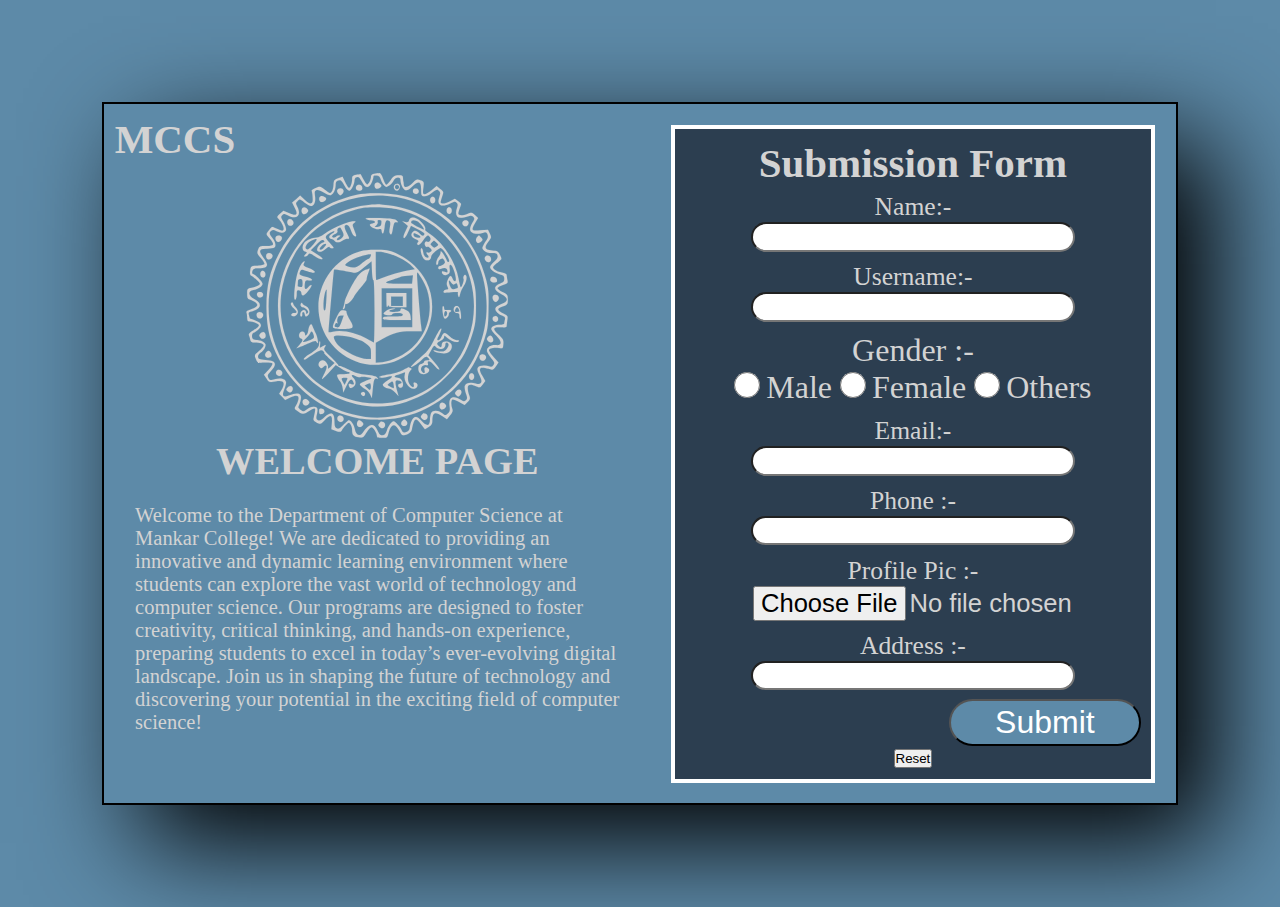
<file: class work/index.html>
<!DOCTYPE html>
<html lang="en">
  <head>
    <meta charset="UTF-8" />
    <meta name="viewport" content="width=device-width, initial-scale=1.0" />
    <link rel="stylesheet" href="style.css" />
    <title>Class Work</title>
  </head>
  <body>
    <div class="outercontainer">
      <div class="imagecontainer">
        <h1 class="imagehead">MCCS</h1>
        <img class="logo" src="logosvg.svg" alt="logo" />
        <h2 class="imagehead2">WELCOME PAGE</h2>
        <p class="imagepara">
          Welcome to the Department of Computer Science at Mankar College! We
          are dedicated to providing an innovative and dynamic learning
          environment where students can explore the vast world of technology
          and computer science. Our programs are designed to foster creativity,
          critical thinking, and hands-on experience, preparing students to
          excel in today’s ever-evolving digital landscape. Join us in shaping
          the future of technology and discovering your potential in the
          exciting field of computer science!
        </p>
      </div>
      <div class="formcontainer">
        <form>
          <div class="innerformcontainer">
            <h1 class="formhead">Submission Form</h1>
         
           
              <div>
                <label class="labelname" for="name">Name:-</label>
                <input class="inputname" type="text" name="name">
              </div>
              
              <div>
                <label class="labelusername" for="username">Username:-</label
                >
                <input
                  class="inputusername"
                  type="text"
                  name="username"
                  id="username"
                />
                
              </div>
            
            <div class="gender">
              
              <p class="genderhead">Gender :-</p>
              <p class="genderinput">
                <input class="igen" type="radio" name="gender" id="male" />
                <label class="lgen" for="male">Male </label>

                <input class="igen" type="radio" name="gender" id="Female" />
                <label class="lgen" for="Female">Female </label>

                <input class="igen" type="radio" name="gender" id="others" />
                <label class="lgen" for="others">Others </label>
              </p>
            </div>
          
          
            <div class="emailcontainer">
              <label class="labelemail" for="email">Email:-</label>
              <input type="email" name="email" id="email" class="inputemail" />
            </div>
          
          
              <div class="phonecontainer">
                <label class="labelphone" for="phone">Phone :-</label>
                <input class="inputphone" type="tel" name="phone" id="phone" />
              </div>
              <div class="pfpcontainer">
                <label class="labelpfp" for="image">Profile Pic :-</label>
                <input
                  class="inputpfp"
                  type="file"
                  name="image"
                  id="image"
                  accept="image/*"
                />
              </div>
           
            <div class="addresscontainer">
              <label class="labeladdress" for="add">Address :-</label>
              <input class="inputaddress" type="textarea" name="add" id="add" />
            </div>
           <button type="submit" class="submit">
            Submit


           </button>
           <button type="reset" class="reset">
            Reset


           </button>
        </form>
      </div>
    </div>
  </body>
</html>
</file>
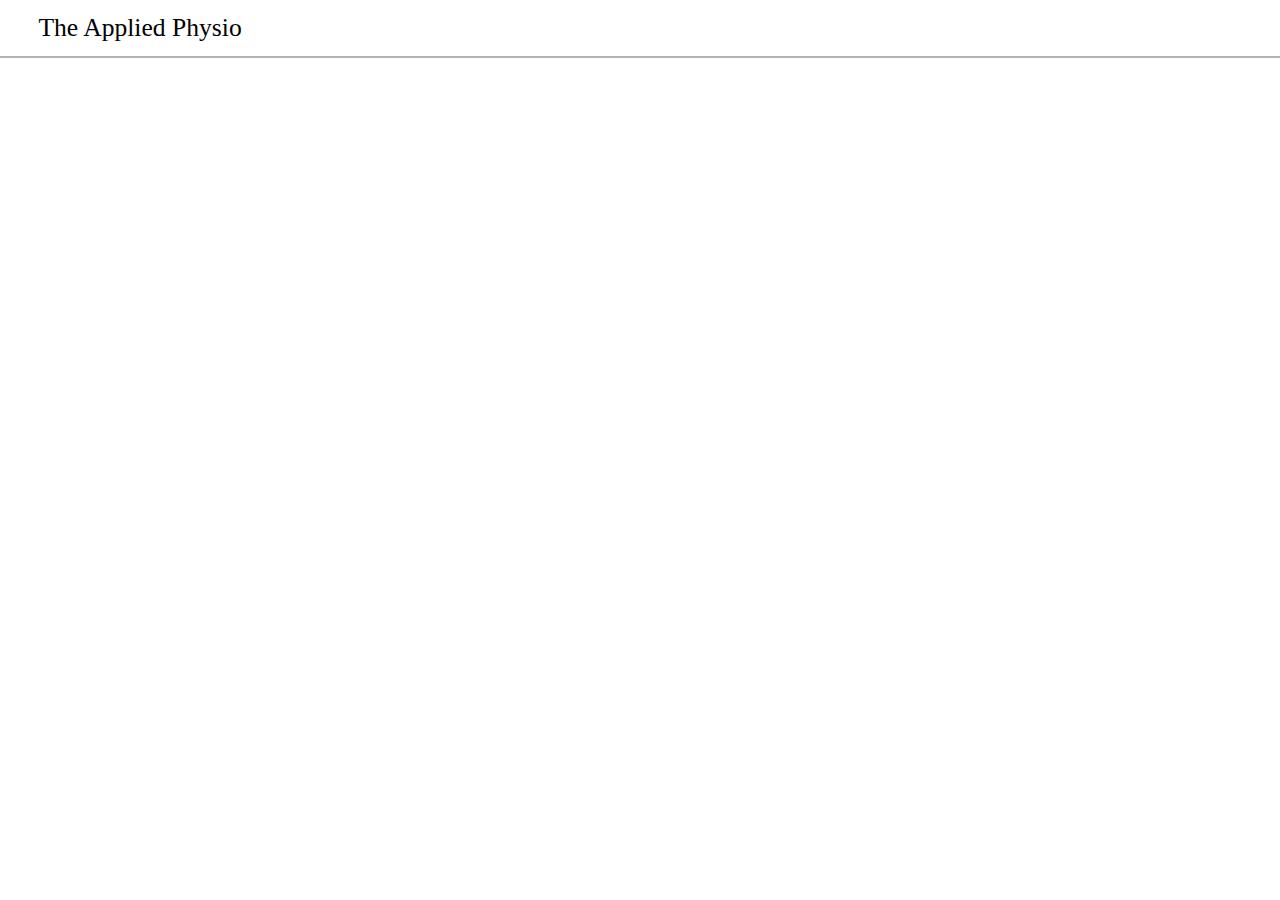
<file: website res 1/index.html>
<!DOCTYPE html>
<html lang="en">
<head>
    <meta charset="UTF-8">
    <meta name="viewport" content="width=device-width, initial-scale=1.0">
    <link rel="stylesheet" href="style.css">
    <title>appliedphysio.in</title>
</head>
<body>
   <nav class="nav">
    <ul>
        <li class="companyname">
            The Applied <span class="phy">Physio</span>
        </li>
    </ul>
   </nav>
   <hr class="line">
</body>
</html>
</file>
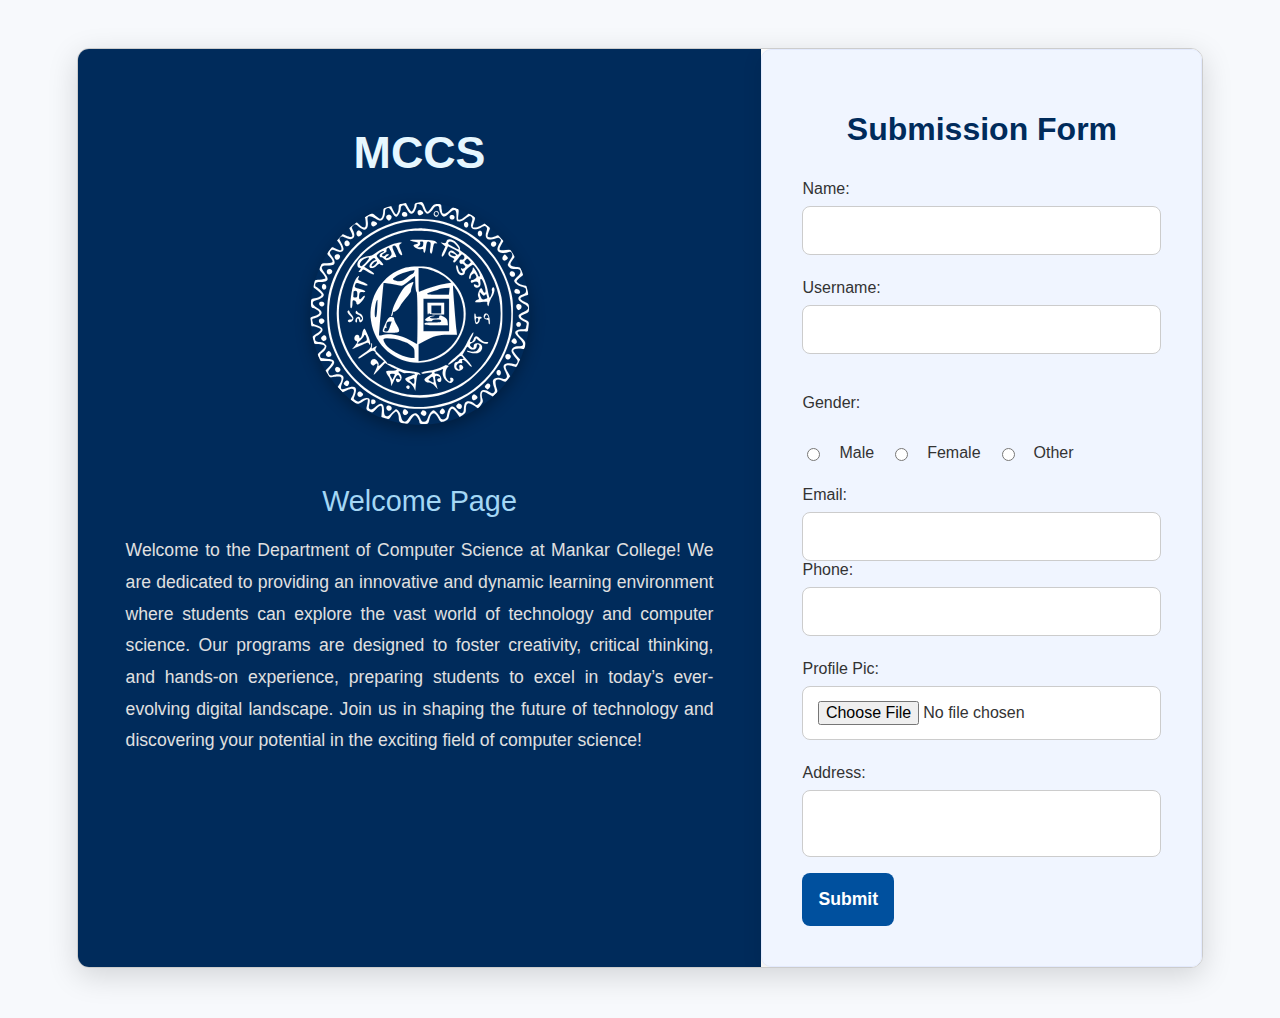
<file: class work/class work review/index.html>
<!DOCTYPE html>
<html lang="en">
<head>
  <meta charset="UTF-8">
  <meta name="viewport" content="width=device-width, initial-scale=1.0">
  <link rel="stylesheet" href="style.css">
  <title>Class Work</title>
</head>
<body>
  <div class="container">
    <!-- Left Section -->
    <div class="welcome-section">
      <h1 class="welcome-title">MCCS</h1>
      <img class="welcome-logo" src="logosvg.svg" alt="logo">
      <h2 class="welcome-subtitle">Welcome Page</h2>
      <p class="welcome-text">
        Welcome to the Department of Computer Science at Mankar College! We are dedicated to providing an innovative and dynamic learning environment where students can explore the vast world of technology and computer science. Our programs are designed to foster creativity, critical thinking, and hands-on experience, preparing students to excel in today’s ever-evolving digital landscape. Join us in shaping the future of technology and discovering your potential in the exciting field of computer science!
      </p>
    </div>

    <!-- Right Section -->
    <div class="form-section">
      <div class="form-container">
        <form>
          <h1 class="form-title">Submission Form</h1>
          <div class="form-group">
            <div class="form-field">
              <label class="form-label" for="name">Name:</label>
              <input class="form-input" type="text" id="name" name="name">
            </div>
            <div class="form-field">
              <label class="form-label" for="username">Username:</label>
              <input class="form-input" type="text" id="username" name="username">
            </div>
          </div>

          <div class="form-group">
            <p class="form-label">Gender:</p>
            <div class="form-radio-group">
              <input type="radio" id="male" name="gender">
              <label for="male">Male</label>
              <input type="radio" id="female" name="gender">
              <label for="female">Female</label>
              <input type="radio" id="other" name="gender">
              <label for="other">Other</label>
            </div>
          </div>

          <div class="form-field">
            <label class="form-label" for="email">Email:</label>
            <input class="form-input" type="email" id="email" name="email">
          </div>

          <div class="form-group">
            <div class="form-field">
              <label class="form-label" for="phone">Phone:</label>
              <input class="form-input" type="tel" id="phone" name="phone">
            </div>
            <div class="form-field">
              <label class="form-label" for="profile-pic">Profile Pic:</label>
              <input class="form-input" type="file" id="profile-pic" name="profile-pic" accept="image/*">
            </div>
          </div>

          <div class="form-field">
            <label class="form-label" for="address">Address:</label>
            <textarea class="form-textarea" id="address" name="address"></textarea>
          </div>

          <button class="form-button" type="submit">Submit</button>
        </form>
      </div>
    </div>
  </div>
</body>
</html>
</file>
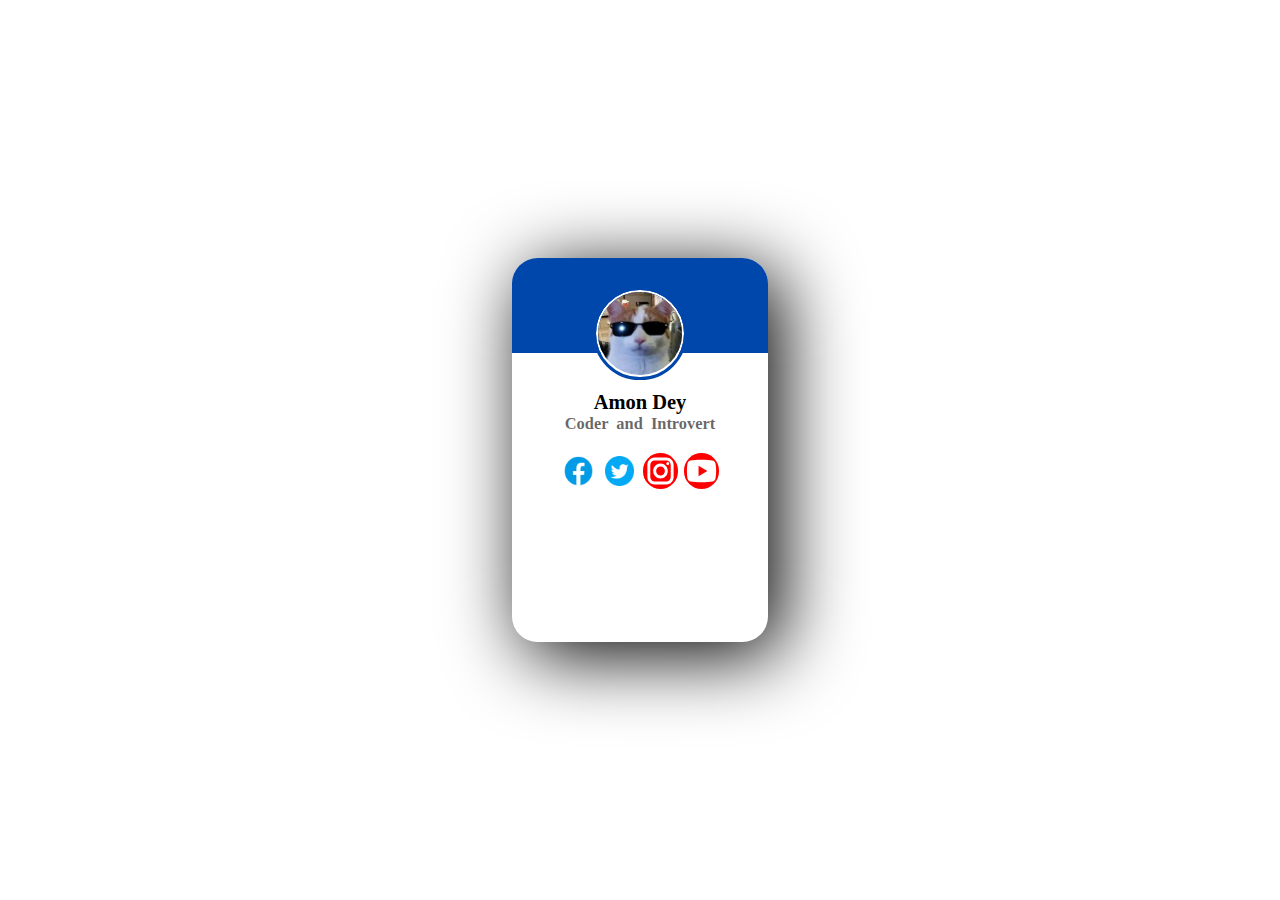
<file: html+css projects/profile card/index.html>
<!DOCTYPE html>
<html lang="en">
  <head>
    <meta charset="UTF-8" />
    <meta name="viewport" content="width=device-width, initial-scale=1.0" />
    <title>Profile Card</title>
    <link rel="stylesheet" href="style.css" />
  </head>
  <body>
    <div class="pfpcontainer">
      <div class="image">
         <img src="cat pfp.jpg" alt="pfp"/>
      </div>
      <div class="contents">
        <h2>Amon Dey</h2>
        <h3>Coder and Introvert</h3>
        <div class="icon">
          <img src="icons8-facebook-48.png" alt="fbicon" class="fbicon">
          <img src="icons8-twitter-logo-48.png" alt="twicon" class="twicon">
          <img src="icons8-instagram.svg" alt="insicon" class="insicon">
          <img src="icons8-youtube-logo.svg" alt="insicon" class="insicon">


        </div>
        <div class="buttons">
          

        </div>
        <div class="LCS">

        </div>
      </div>
    </div>
  </body>
</html>
</file>
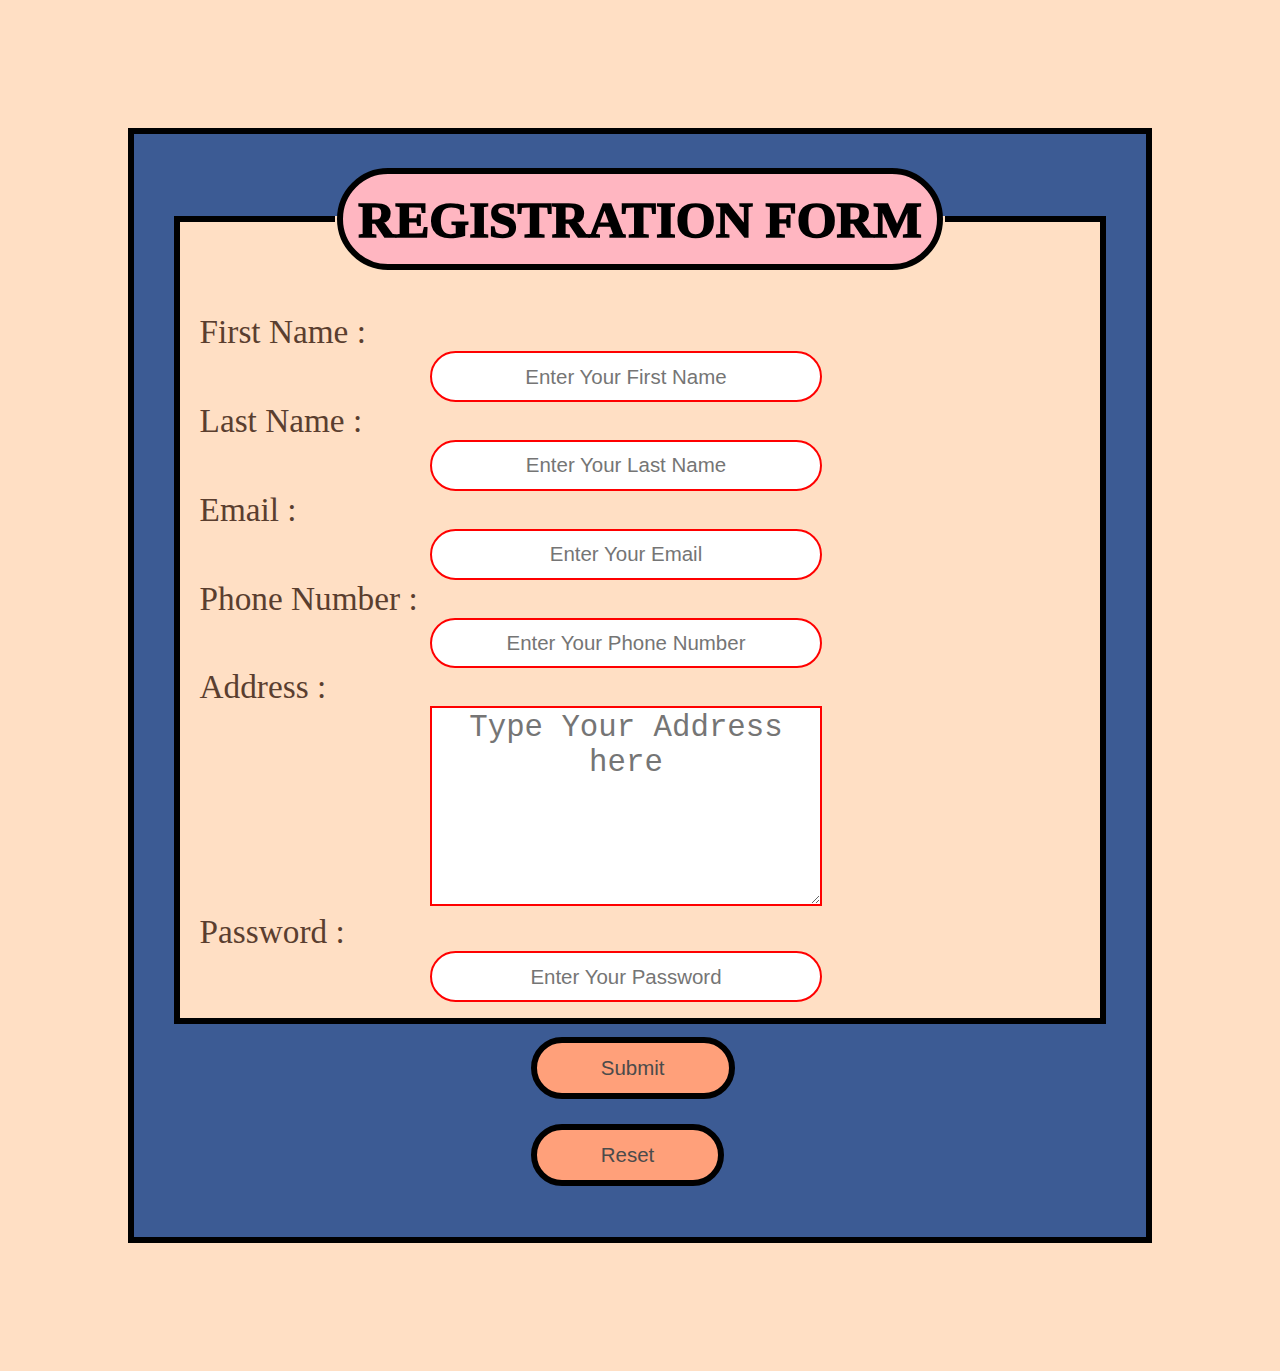
<file: form web/form.html>
<!DOCTYPE html>
<html lang="en">
<head>
    <meta charset="UTF-8">
    <title>Page title</title>
    <link rel="stylesheet" href="form.css">
</head>
<body>
    <div class="obor">
    <fieldset class="ibor">
    <legend class="leg"><h1>REGISTRATION FORM</h1></legend>
    <form>
        <label class="lfname" for="fname">
            First Name :<br>
        </label>
        <input class="ifname" type="text" name="fname" id="fname" placeholder="Enter Your First Name"><br>
          <label class="llname" for="lname">
            Last Name :<br>
        </label>
        <input class="ilname" type="text" name="lname" id="lname" placeholder="Enter Your Last Name"><br>
        <label class="lemail" for="email">
            Email :<br>
        </label>
        <input class="iemail" type="email" name="email" id="email" placeholder="Enter Your Email"><br>
        <label class="lphone" for="phone">
            Phone Number :<br>
        </label>
        <input class="iphone" type="tel" name="phone" id="phone" placeholder="Enter Your Phone Number"><br>
        <label class="ladd" for="add">
            Address :<br>
        </label>
        <textarea class="ta" name="message" id="message"  placeholder="Type Your Address here"></textarea><br>
        <label class="lpass" for="pass">
            Password :<br>
        </label>
        <input class="ipass" type="password" name="phone" id="phone" placeholder="Enter Your Password"><br>
    </form>
    </fieldset>
    <div class="buts">
    <button class="sub" type="submit">
        Submit
    </button><br>
    <button class="clr" type="reset">
        Reset
    </button><br>
    </div>
    </div>

</body>
</html>
</file>
<file: class work/style.css>
*{
  padding: 0;
  margin: 0;
}
html{
  font-size: 2vw;
}
body {
  background-color: #5d8aa8;
  color: #d3d3d3;
}
.outercontainer {
  border: 2px solid black;
  margin: 4em;
  box-shadow: 3vw 3vw 8vw black;
  display: flex;
  flex-direction: row;
  justify-content: space-evenly;
  height:auto;
}
.outercontainer > div {
  flex: 1 1 50%;
}
.innerformcontainer {
  font-size: 0.8rem;
  margin: 1em;
  border: 0.2em solid white;
  height: auto;
  display: flex;
  flex-direction: column;
  padding: 0.5em;
  align-items: center;
  background-color: #2c3e50;
}
.innerformcontainer > div {
   width:100%;
  height: auto;
  font-size: 1rem;
  padding:0.2em;
  display:flex;
  flex-direction:column;
  align-items: center;
}
.inputname , .inputusername,.inputemail,.inputphone,.inputaddress{
  width: 25vw;
  height: 2vw;
  border-radius: 4vw;
  font-size: 1rem;
  text-align: center;
.labelname,.labelusername,.labelemail,.labelphone,.labelpfp,.labeladdress{
    font-size: 1.5rem;
  }
}
.inputpfp{
  width: 28vw;
  font-size: 1rem;
  margin-left: 3vw;
}
.imagecontainer {
  display: flex;
  flex-direction: column;
  font-size: 0.8rem;
  padding: 0.5em;
}
.logo {
  width: 50%;
  align-self: center;
  margin: 0.8vw 0.8vw 0;
}
.imagehead2 {
  align-self: center;
  font-size: 1.5rem;
}
.imagepara {
  align-self: center;
  font-size: 0.8rem;
  margin: 1em;
}
.genderhead{
  font-size: 1.25rem;
}
.lgen{
  font-size: 1.25rem;
}
.igen{
  width:1rem;
  height: 1rem;
}
.submit{
  font-size: 1.25rem;
  margin-left: auto;
  padding: 0.1em;
  width: 6em;
  border-radius: 5em;
  color:white;
  background-color:#5d8aa8 ;
  margin: 0.1em 0 0.1em auto;
}

@media (max-width: 820px) {
  .outercontainer {

    display: flex;
    flex-direction: column;
    
    
  }
 
    

  .innerformcontainer {
    font-size: 2rem;
    padding: 0.1em;
    border: 0.1em solid white;
    margin:0.2em;
    height: 80vh;
    display:flex;
    flex-direction: column;
    justify-content: center;
    height: auto;
  }
  .labelname,.labelusername,.labelemail,.labelphone,.labelpfp,.labeladdress{
    font-size: 2.5rem;
  }
  .inputname , .inputusername,.inputemail,.inputphone,.inputaddress{
    width: 50vw;
    height: 4vw;
    border-radius: 4vw;
    font-size: 2rem;
    text-align: center;
  
  }
  .inputpfp{
    width: 56vw;
    font-size: 2rem;
    margin-left: 6vw;
  }
  
    
  .imagehead , .imagehead2{
    font-size: 3rem;
  }
  .logo {
    width: 40%;
    align-self: center;
    margin: 2rem 0 2rem 0;
  }
  .imagepara {

    font-size: 2rem;
    margin: 0.2em;
  }
  .genderhead{
    font-size: 2.5rem;
  }
  .lgen{
    font-size: 2.5rem;
  }
  .igen{
    width:2rem;
    height: 2rem;
  }
  .submit{
    font-size: 2.5rem;
    margin-left: auto;
    padding: 0.2em;
    width: 8em;
    border-radius: 10em;
    color:white;
    background-color:#5d8aa8 ;
    margin: 0.2em auto 0.2em auto;
  }
  
  
}
</file>
<file: website res 1/style.css>
html{
    font-size: 2vw;
}
body{
    padding: 0;
    margin: 0;

}
.line{
    
    border:1px solid #b4b1b1;
    margin: 0;
    padding: 0;
}
ul{
    list-style-type: none;
    margin: 0;
    padding: 0;
}
nav{
    padding: 1vw 3vw 1vw 3vw;
    
}
.companyname{
   font-size: 1rem;
}
</file>
<file: class work/class work review/style.css>
/* Base Styles */
html {
    font-size: 16px;
  }
  
  body {
    margin: 0;
    padding: 3rem;
    background-color: #f7f9fc; /* Light gray background for a clean look */
    color: #333333; /* Dark gray text for readability */
    display: flex;
    justify-content: center;
    align-items: center;
    font-family: 'Roboto', sans-serif; /* Modern font */
  }
  
  /* Main Container */
  .container {
    display: flex;
    flex-wrap: wrap;
    width: 95%;
    max-width: 1400px; /* Wider container for a spacious layout */
    border: 1px solid #cccccc;
    border-radius: 12px; /* Soft rounded corners */
    box-shadow: 0px 8px 30px rgba(0, 0, 0, 0.15); /* Light shadow for depth */
    overflow: hidden;
    background-color: #ffffff; /* Clean white background for content */
  }
  
  /* Welcome Section */
  .welcome-section {
    flex: 2;
    padding: 3rem;
    background-color: #002B5B; /* Deep blue for a bold contrast */
    text-align: center;
    color: #ffffff; /* White text for readability */
  }
  
  .welcome-title {
    font-size: 2.8rem;
    font-weight: 700;
    margin-bottom: 1.5rem;
    color: #E6F7FF; /* Light blue for title text */
  }
  
  .welcome-logo {
    max-width: 220px;
    margin-bottom: 2rem;
    border-radius: 50%; /* Slightly rounded logo for modern design */
    box-shadow: 0px 6px 15px rgba(0, 0, 0, 0.3); /* Subtle shadow around logo */
  }
  
  .welcome-subtitle {
    font-size: 1.8rem;
    margin-bottom: 1rem;
    font-weight: 500;
    color: #A4D7F5; /* Soft blue for subtitles */
  }
  
  .welcome-text {
    font-size: 1.1rem;
    text-align: justify;
    line-height: 1.8; /* Enhanced line spacing for readability */
    color: #e0e0e0; /* Light gray for body text */
  }
  
  /* Form Section */
  .form-section {
    flex: 1.5; /* Slightly larger form section for balance */
    background-color: #ffffff;
    display: flex;
    justify-content: center;
    align-items: center;
    /* padding: 3rem; */
  }
  
  .form-container {
    background-color: #F0F5FF; /* Very light blue for form background */
    padding: 2.5rem;
    border: 1px solid #E3EAFD;
    border-radius: 10px;
    width: 100%;
    max-width: 450px;
    box-shadow: 0px 6px 20px rgba(0, 0, 0, 0.1); /* Gentle shadow for elegance */
  }
  
  .form-title {
    font-size: 2rem;
    font-weight: 600;
    text-align: center;
    margin-bottom: 2rem;
    color: #002B5B; /* Deep blue for form title */
  }
  
  /* Form Groups */
  .form-group {
    display: flex;
    flex-direction: column;
    gap: 1.5rem;
    margin-bottom: 1.5rem;
  }
  
  .form-field {
    flex: 1;
    display: flex;
    flex-direction: column;
  }
  
  .form-label {
    font-size: 1rem;
    font-weight: 500;
    margin-bottom: 0.5rem;
    color: #333333; /* Dark gray label text */
  }
  
  .form-input,
  .form-textarea {
    padding: 0.9rem;
    border: 1px solid #CCCCCC;
    border-radius: 8px; /* Smooth edges for inputs */
    font-size: 1rem;
    background-color: #ffffff;
    color: #333333; /* Neutral text color */
    outline: none;
    transition: border-color 0.3s, box-shadow 0.3s;
  }
  
  .form-input:focus,
  .form-textarea:focus {
    border-color: #00509E; /* Deep blue border for focus */
    box-shadow: 0px 0px 8px rgba(0, 80, 158, 0.3); /* Subtle focus shadow */
  }
  
  textarea {
    resize: none;
  }
  
  .form-radio-group {
    display: flex;
    gap: 1rem;
    align-items: center;
    color: #333333;
  }
  
  /* Form Button */
  .form-button {
    padding: 1rem;
    font-size: 1.1rem;
    font-weight: 600;
    color: #ffffff; /* White text for buttons */
    background-color: #00509E; /* Deep blue button */
    border: none;
    border-radius: 8px;
    cursor: pointer;
    margin-top: 1rem;
    transition: background-color 0.3s, transform 0.2s;
  }
  
  .form-button:hover {
    background-color: #0074D9; /* Brighter blue on hover */
    transform: translateY(-2px); /* Slight lift effect */
  }
  
  /* Responsive Design */
  @media (max-width: 768px) {
    .container {
      flex-direction: column; /* Stack sections vertically */
    }
  
    .welcome-section,
    .form-section {
      flex: 1 1 100%;
      padding: 2rem;
    }
  
    .welcome-title {
      font-size: 2.4rem;
    }
  
    .welcome-subtitle {
      font-size: 1.4rem;
    }
  
    .welcome-text {
      font-size: 1rem;
    }
  
    .form-container {
      padding: 2rem;
    }
  
    .form-title {
      font-size: 1.8rem;
    }
  
    .form-button {
      font-size: 1rem;
      padding: 0.8rem;
    }
  }
</file>
<file: html+css projects/profile card/style.css>
html{
    margin: 0;
    padding: 0;
    font-size: 1.6vw;
}
body{

    display: flex;

    justify-content: center;
    align-items: center;
   
    height: 100vh;
    margin:0;
}
.pfpcontainer{
    min-width:20vw;
    height: 30vw;
    border-radius: 2vw;
    overflow: hidden;
    box-shadow: 1vw 1vw 6vw black;

}
.image{
    display:flex;
    justify-content: center;
    align-items: center;
    position: relative;
    background-color: #0047ab;
    height: 7.4vw;
  

}
.image img{
    width: 6.5vw;
    border-radius: 50%;
    position:absolute;
    top:2.5vw;
    border: 2px solid white;
    outline: 3px solid #0047ab ;
}
.contents{
    display:flex;
    flex-direction: column;
    align-items: center;
    position:relative;
    top:3vw;
}
.contents>h2,.contents>h3{
    margin:0;
    padding:0;
}
.contents>h2{
    font-size: 1rem;
}
.contents>h3{
    color: rgba(0,0,0,0.6);
    font-size: 0.8rem;
    word-spacing: 0.2rem;

}
.icon{
    position: relative;
    top: 1.5vw;
}
.icon>img{
    width:2.8vw;

}
.insicon{
    background-color: red;
    border-radius: 50%;
}
</file>
<file: form web/form.css>
html{
    font-size: 2vw;
}
body{
    background-color: #FFDFC4;
    margin: 10vw;
    color: #5A3E2F;
    
}
h1{
    text-align: center;
    font-weight: 1000;
    font-size: 2rem;
    background-color: #FFB6C1;
    padding: 1.2vw;
    border-radius: 4.8vw;
    color: black;
    border: 0.5vw black solid;
    
    
    
}
.obor{
    border: 0.5vw solid black;
    padding: 0px 3vw 3vw 3vw;
    background-color: #3C5B94;
}
.ibor{
    border: 0.5vw solid black;
    background-color: #FFDFC4;
}
.leg{
    text-align: center;
}
.ifname{
    margin: 0 0 0 18vw;
    width: 30vw;
    height: 3.5vw;
    border-radius: 40px;
    border: 0.2vw solid red;
    text-align: center;
    font-size: 0.8rem;
    
}
.lfname{
    font-size: 1.3rem;
}
.ilname{
    margin: 0 0 0 18vw;
    width: 30vw;
    height: 3.5vw;
    border-radius: 4vw;
    border: 0.2vw solid red;
    text-align: center;
    font-size: 0.8rem;
    
}
.llname,.lphone,.lemail,.ladd,.lpass{
    font-size: 1.3rem;
}
.iemail,.iphone,.ipass{
    margin: 0 0 0 18vw;
    width: 30vw;
    height: 3.5vw;
    border-radius: 4vw;
    border: 0.2vw solid red;
    text-align: center;
    font-size: 0.8rem;
    
}
.ta{
    margin: 0 0 0 18vw;
    border: 0.2vw solid red;
    font-size: 1.2rem;
    text-align: center;
    width: 30vw;
    height: 15vw;
}
button{
    background-color: #FFA07A;
    padding: 1vw 5vw 1vw 5vw;
    font-size: 0.8rem;
    border-radius: 4vw;
    margin: 1vw;
    border: 0.5vw solid black;
    color: #4B4B4B;
    margin-left: 28vw;
}


}
button:active {
    background-color: white;
    color: black;             
    border: 0.5vw solid black;
}
</file>
